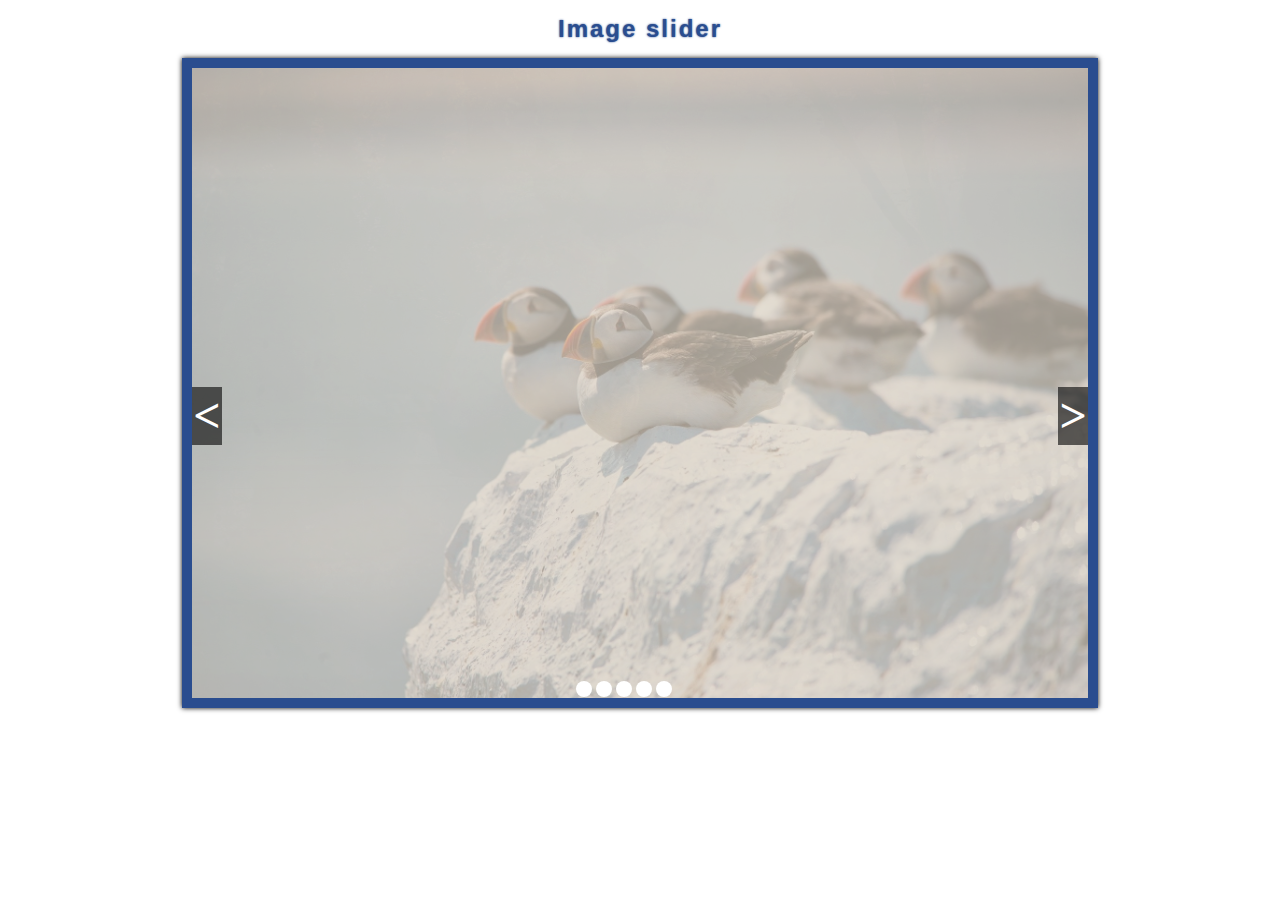
<file: index.html>
<!DOCTYPE html>
<html lang="en">
  <head>
    <meta charset="UTF-8" />
    <meta http-equiv="X-UA-Compatible" content="IE=edge" />
    <meta name="viewport" content="width=device-width, initial-scale=1.0" />
    <title>image slider</title>
    <style>
      * {
        margin: 0;
        padding: 0;
      }
      h2 {
        color: rgb(42, 77, 143);
        text-align: center;
        padding: 15px;
        font-family: sans-serif;
        letter-spacing: 2px;
        font-weight: 900;
        text-shadow: 0 0 2px;
      }
      .slider {
        border: 10px solid rgb(42, 77, 143);
        height: 70vh;
        background-color: rgb(219, 210, 196);
        width: 70%;
        margin: auto;
        box-shadow: 0 0 5px;
      }
      .slider img {
        width: 70%;
        height: 70vh;
        position: absolute;
        display: none;
      }
      .circle {
        width: 20%;
        position: absolute;
        top: 75%;
        left: 45%;
      }
      button {
        width: 5px;
        height: 5px;
        background-color: rgb(255, 255, 255);
        border: none;
        border-radius: 50%;
        padding: 8px;
        cursor: pointer;
      }
      .next {
        font-size: 3rem;
        font-weight: 900;
        position: absolute;
        top: 43%;
        right: 15%;
        color: white;
        background-color: rgba(0, 0, 0, 0.6);
        padding: 0.1%;
      }
      .prev {
        font-size: 3rem;
        font-weight: 900;
        position: absolute;
        top: 43%;
        color: white;
        background-color: rgba(0, 0, 0, 0.6);
        padding: 0.1%;
      }
    </style>
  </head>
  <body>
    <h2>Image slider</h2>

    <div class="slider">
      <img src="src/animal-800760_1920.jpg" alt="img1" class="slide1" />
      <img src="src/baby-623417_1920.jpg" alt="imag2" class="slide2" />
      <img src="src/father-22194_1920.jpg" alt="img3" class="slide3" />
      <img src="src/elephant-1822636_1920.jpg" alt="img4" class="slide4" />
      <img src="src/puffins-3567175_1920.jpg" alt="img5" class="slide5" />

      <div class="next">></div>
      <div class="prev"><</div>
    </div>
    <div class="circle">
      <button id="btn1"></button>
      <button id="btn2"></button>
      <button id="btn3"></button>
      <button id="btn4"></button>
      <button id="btn5"></button>
    </div>

    <script src="https://code.jquery.com/jquery-3.6.0.js"></script>
    <script>
      $(document).ready(function () {
        $(".slide5").fadeIn(2000);
        $(".slide5").fadeOut(5000);
        $(".slide4").fadeIn(8000);
        $(".slide4").fadeOut(11000);
        $(".slide3").fadeIn(14000);
        $(".slide3").fadeOut(17000);
        $(".slide2").fadeIn(20000);
        $(".slide2").fadeOut(23000);
        $(".slide1").fadeIn(26000);

        // --------------//

        $("#btn1").click(function () {
          $(".slide1").hide();
          $(".slide2").hide();
          $(".slide3").hide();
          $(".slide4").hide();
          $(".slide5").show();
        });

        $("#btn2").click(function () {
          $(".slide1").hide();
          $(".slide2").hide();
          $(".slide3").hide();
          $(".slide5").hide();
          $(".slide4").show();
        });
        $("#btn3").click(function () {
          $(".slide1").hide();
          $(".slide2").hide();
          $(".slide4").hide();
          $(".slide5").hide();
          $(".slide3").show();
        });
        $("#btn4").click(function () {
          $(".slide1").hide();
          $(".slide3").hide();
          $(".slide4").hide();
          $(".slide5").hide();
          $(".slide2").show();
        });
        $("#btn5").click(function () {
          $(".slide2").hide();
          $(".slide3").hide();
          $(".slide4").hide();
          $(".slide5").hide();
          $(".slide1").show();
        });
      });
    </script>
  </body>
</html>
</file>
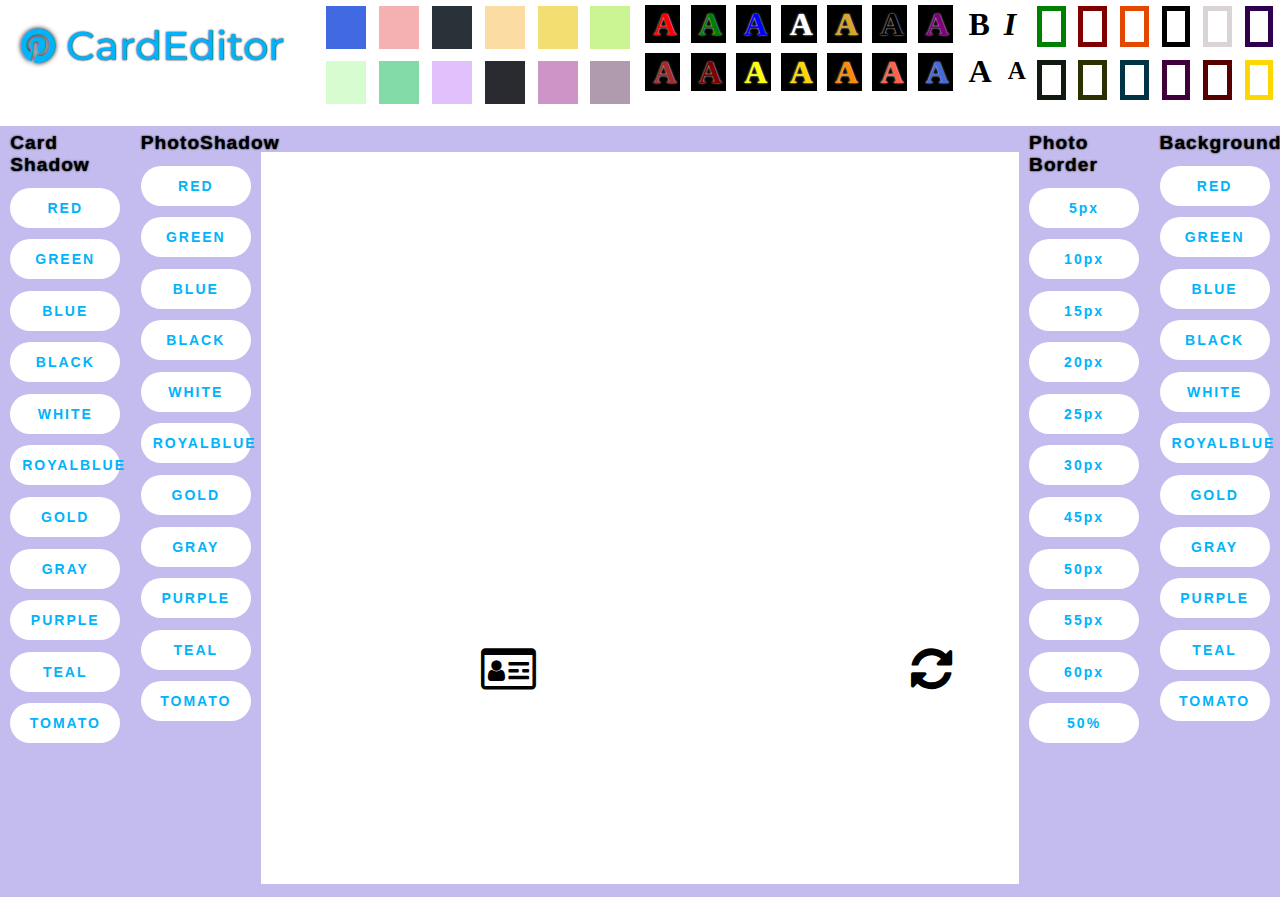
<file: 02-Project.html>
<!DOCTYPE html>
<html lang="en">
  <head>
    <meta charset="UTF-8" />
    <meta http-equiv="X-UA-Compatible" content="IE=edge" />
    <meta name="viewport" content="width=device-width, initial-scale=1.0" />
    <title>Card editor</title>
    <link rel="preconnect" href="https://fonts.googleapis.com" />
    <link rel="preconnect" href="https://fonts.gstatic.com" crossorigin />
    <link
      href="https://fonts.googleapis.com/css2?family=Montserrat:wght@100;300;400&family=Mukta:wght@500&family=Open+Sans:ital,wght@0,300;0,400;1,300&family=Outfit:wght@300&family=Raleway:ital,wght@1,200&family=Roboto:wght@300&family=Source+Code+Pro&family=Yuji+Boku&display=swap"
      rel="stylesheet"
    />
    <link rel="stylesheet" href="css/style.css" />
    <link
      rel="stylesheet"
      href="https://cdnjs.cloudflare.com/ajax/libs/font-awesome/4.7.0/css/font-awesome.min.css"
    />
  </head>
  <body>
    <div class="wrapper">
      <div class="head">
        <div class="col-4">
          <div class="logo"><i class="fa fa-pinterest"></i> CardEditor</div>
        </div>
        <div class="col-4">
          <div
            onclick="document.getElementById('bg').style.background='royalblue';"
            class="col-12 bg1"
          ></div>
          <div
            onclick="document.getElementById('bg').style.background='rgb(245, 177, 177)'"
            ;
            class="col-12 bg2"
          ></div>
          <div
            onclick="document.getElementById('bg').style.background='rgb(40, 50, 56)'"
            ;
            ;
            class="col-12 bg3"
          ></div>
          <div
            onclick="document.getElementById('bg').style.background='rgb(251, 221, 163)'"
            ;
            class="col-12 bg4"
          ></div>
          <div
            onclick="document.getElementById('bg').style.background='rgb(243, 223, 113)'"
            ;
            class="col-12 bg5"
          ></div>
          <div
            onclick="document.getElementById('bg').style.background='rgb(202, 245, 146)'"
            ;
            class="col-12 bg6"
          ></div>
          <div
            onclick="document.getElementById('bg').style.background='rgb(214, 252, 207)'"
            ;
            class="col-12 bg7"
          ></div>
          <div
            onclick="document.getElementById('bg').style.background='rgb(130, 219, 167)'"
            ;
            class="col-12 bg8"
          ></div>
          <div
            onclick="document.getElementById('bg').style.background='rgb(225, 192, 252)'"
            ;
            class="col-12 bg9"
          ></div>
          <div
            onclick="document.getElementById('bg').style.background='rgb(41, 43, 49)'"
            ;
            class="col-12 bg10"
          ></div>
          <div
            onclick="document.getElementById('bg').style.background='rgb(207, 148, 199)'"
            ;
            class="col-12 bg11"
          ></div>
          <div
            onclick="document.getElementById('bg').style.background='rgb(175, 155, 173)'"
            ;
            class="col-12 bg12"
          ></div>
        </div>
        <div class="col-4">
          <div
            onclick="document.getElementById('font_color').style.color='red'"
            class="col-14 color1"
          >
            A
          </div>
          <div
            onclick="document.getElementById('font_color').style.color='green'"
            class="col-14 color2"
          >
            A
          </div>
          <div
            onclick="document.getElementById('font_color').style.color='blue'"
            class="col-14 color3"
          >
            A
          </div>
          <div
            onclick="document.getElementById('font_color').style.color='white'"
            class="col-14 color4"
          >
            A
          </div>
          <div
            onclick="document.getElementById('font_color').style.color='goldenrod'"
            class="col-14 color5"
          >
            A
          </div>
          <div
            onclick="document.getElementById('font_color').style.color='black'"
            class="col-14 color6"
          >
            A
          </div>
          <div
            onclick="document.getElementById('font_color').style.color='purple'"
            class="col-14 color7"
          >
            A
          </div>
          <div
            onclick="document.getElementById('font_color').style.color='brown'"
            class="col-14 color8"
          >
            A
          </div>
          <div
            onclick="document.getElementById('font_color').style.color='maroon'"
            class="col-14 color9"
          >
            A
          </div>
          <div
            onclick="document.getElementById('font_color').style.color='yellow'"
            class="col-14 color10"
          >
            A
          </div>
          <div
            onclick="document.getElementById('font_color').style.color='gold'"
            class="col-14 color11"
          >
            A
          </div>
          <div
            onclick="document.getElementById('font_color').style.color='darkorange'"
            class="col-14 color12"
          >
            A
          </div>
          <div
            onclick="document.getElementById('font_color').style.color='tomato'"
            class="col-14 color13"
          >
            A
          </div>
          <div
            onclick="document.getElementById('font_color').style.color='royalblue'"
            class="col-14 color14"
          >
            A
          </div>
        </div>
        <div class="col-4">
          <div class="spl">
            <div
              onclick="document.getElementById('font_color').style.fontStyle='italic'"
              class="col4"
            >
              <i>I</i>
            </div>
            <div
              onclick="document.getElementById('p').style.fontWeight='bold'"
              class="col4"
            >
              B
            </div>
            <div
              onclick="document.getElementById('p').style.textTransform='lowercase'"
              class="col4"
            >
              <p>A</p>
            </div>
            <div
              onclick="document.getElementById('p').style.textTransform='uppercase'"
              class="col4"
            >
              A
            </div>
          </div>
          <div
            onclick="document.getElementById('bg').style.border='5px solid green'"
            class="col12 border1"
          ></div>
          <div
            onclick="document.getElementById('bg').style.border='5px solid rgb(128, 0, 0)'"
            class="col12 border2"
          ></div>
          <div
            onclick="document.getElementById('bg').style.border='5px solid rgb(226, 72, 0)'"
            class="col12 border3"
          ></div>
          <div
            onclick="document.getElementById('bg').style.border='5px solid rgb(0, 0, 0)'"
            class="col12 border4"
          ></div>
          <div
            onclick="document.getElementById('bg').style.border='5px solid rgb(218, 212, 212)'"
            class="col12 border5"
          ></div>
          <div
            onclick="document.getElementById('bg').style.border='5px solid rgb(46, 0, 77)'"
            class="col12 border6"
          ></div>
          <div
            onclick="document.getElementById('bg').style.border='5px solid rgb(17, 26, 17)'"
            class="col12 border7"
          ></div>
          <div
            onclick="document.getElementById('bg').style.border='5px solid rgb(45, 48, 0)'"
            class="col12 border8"
          ></div>
          <div
            onclick="document.getElementById('bg').style.border='5px solid rgb(0, 52, 68)'"
            class="col12 border9"
          ></div>
          <div
            onclick="document.getElementById('bg').style.border='5px solid rgb(61, 0, 56)'"
            class="col12 border10"
          ></div>
          <div
            onclick="document.getElementById('bg').style.border='5px solid rgb(88, 0, 0)'"
            class="col12 border11"
          ></div>
          <div
            onclick="document.getElementById('bg').style.border='5px solid gold'"
            class="col12 border12"
          ></div>
        </div>
      </div>
      <div class="head_down">
        <div class="col-5">
          <h2>Card Shadow</h2>
          <div
            onclick="document.getElementById('bg').style.boxShadow='0 0 30px red'"
            class="row-11"
          >
            RED
          </div>
          <div
            onclick="document.getElementById('bg').style.boxShadow='0 0 30px green'"
            class="row-11"
          >
            GREEN
          </div>
          <div
            onclick="document.getElementById('bg').style.boxShadow='0 0 30px blue'"
            class="row-11"
          >
            BLUE
          </div>
          <div
            onclick="document.getElementById('bg').style.boxShadow='0 0 30px black'"
            class="row-11"
          >
            BLACK
          </div>
          <div
            onclick="document.getElementById('bg').style.boxShadow='0 0 30px white'"
            class="row-11"
          >
            WHITE
          </div>
          <div
            onclick="document.getElementById('bg').style.boxShadow='0 0 30px royalblue'"
            class="row-11"
          >
            ROYALBLUE
          </div>
          <div
            onclick="document.getElementById('bg').style.boxShadow='0 0 30px gold'"
            class="row-11"
          >
            GOLD
          </div>
          <div
            onclick="document.getElementById('bg').style.boxShadow='0 0 30px gray'"
            class="row-11"
          >
            GRAY
          </div>
          <div
            onclick="document.getElementById('bg').style.boxShadow='0 0 30px purple'"
            class="row-11"
          >
            PURPLE
          </div>
          <div
            onclick="document.getElementById('bg').style.boxShadow='0 0 30px teal'"
            class="row-11"
          >
            TEAL
          </div>
          <div
            onclick="document.getElementById('bg').style.boxShadow='0 0 30px tomato'"
            class="row-11"
          >
            TOMATO
          </div>
        </div>
        <div class="col-5">
          <h2>PhotoShadow</h2>
          <div
            onclick="document.getElementById('img-shadow').style.boxShadow='0 0 20px red'"
            class="row-11"
          >
            RED
          </div>
          <div
            onclick="document.getElementById('img-shadow').style.boxShadow='0 0 20px green'"
            class="row-11"
          >
            GREEN
          </div>
          <div
            onclick="document.getElementById('img-shadow').style.boxShadow='0 0 20px blue'"
            class="row-11"
          >
            BLUE
          </div>
          <div
            onclick="document.getElementById('img-shadow').style.boxShadow='0 0 20px black'"
            class="row-11"
          >
            BLACK
          </div>
          <div
            onclick="document.getElementById('img-shadow').style.boxShadow='0 0 20px white'"
            class="row-11"
          >
            WHITE
          </div>
          <div
            onclick="document.getElementById('img-shadow').style.boxShadow='0 0 20px royalblue'"
            class="row-11"
          >
            ROYALBLUE
          </div>
          <div
            onclick="document.getElementById('img-shadow').style.boxShadow='0 0 20px gold'"
            class="row-11"
          >
            GOLD
          </div>
          <div
            onclick="document.getElementById('img-shadow').style.boxShadow='0 0 20px gray'"
            class="row-11"
          >
            GRAY
          </div>
          <div
            onclick="document.getElementById('img-shadow').style.boxShadow='0 0 20px purple'"
            class="row-11"
          >
            PURPLE
          </div>
          <div
            onclick="document.getElementById('img-shadow').style.boxShadow='0 0 20px teal'"
            class="row-11"
          >
            TEAL
          </div>
          <div
            onclick="document.getElementById('img-shadow').style.boxShadow='0 0 20px tomato'"
            class="row-11"
          >
            TOMATO
          </div>
        </div>
        <div id="mid_bg" class="col-5-mid">
          <div class="facard">
            <i
              onclick="document.getElementById('bg').style.display='block'"
              class="fa fa-id-card-o"
            ></i>
          </div>
          <div onclick="refresh()" class="faref">
            <i class="fa fa-refresh"> </i>
          </div>
          <!-- card -->
          <div id="bg" class="card">
            <div class="column3">
              <div class="user-img">
                <img
                  id="img-shadow"
                  src="src/premimg.png"
                  alt="image"
                />
              </div>
            </div>
            <div class="column3">
              <div id="font_color" class="name">Prem kumar</div>
              <div class="work">Web Designer</div>
            </div>
            <div class="column3">
              <h1>Creative</h1>
              <p>MARKET</p>
            </div>
            <div class="line1"></div>
            <div class="com-name">Your Company Name</div>
            <div class="line2"></div>
            <div class="column-1"></div>
            <div id="p" class="address">
              <p><i class="fa fa-phone"></i> 85-80-788-727</p>
              <p><i class="fa fa-envelope"></i> prem342@gmail.com</p>
              <p><i class="fa fa-globe"></i> www.yourwebsite.com</p>
              <p>
                <i class="fa fa-map-marker"></i> Nyay Khand-III , Indirapuram
              </p>
              ,
            </div>
          </div>

          <!-- card end -->
        </div>
        <div class="col-5">
          <h2>Photo Border</h2>
          <div
            onclick="document.getElementById('img-shadow').style.borderRadius='5px'"
            class="row-11"
          >
            5px
          </div>
          <div
            onclick="document.getElementById('img-shadow').style.borderRadius='10px'"
            class="row-11"
          >
            10px
          </div>
          <div
            onclick="document.getElementById('img-shadow').style.borderRadius='15px'"
            class="row-11"
          >
            15px
          </div>
          <div
            onclick="document.getElementById('img-shadow').style.borderRadius='20px'"
            class="row-11"
          >
            20px
          </div>
          <div
            onclick="document.getElementById('img-shadow').style.borderRadius='25px'"
            class="row-11"
          >
            25px
          </div>
          <div
            onclick="document.getElementById('img-shadow').style.borderRadius='30px'"
            class="row-11"
          >
            30px
          </div>
          <div
            onclick="document.getElementById('img-shadow').style.borderRadius='45px'"
            class="row-11"
          >
            45px
          </div>
          <div
            onclick="document.getElementById('img-shadow').style.borderRadius='50px'"
            class="row-11"
          >
            50px
          </div>
          <div
            onclick="document.getElementById('img-shadow').style.borderRadius='55px'"
            class="row-11"
          >
            55px
          </div>
          <div
            onclick="document.getElementById('img-shadow').style.borderRadius='60px'"
            class="row-11"
          >
            60px
          </div>
          <div
            onclick="document.getElementById('img-shadow').style.borderRadius='50%'"
            class="row-11"
          >
            50%
          </div>
        </div>
        <div class="col-5">
          <h2>Background</h2>
          <div
            onclick="document.getElementById('mid_bg').style.background='red'"
            class="row-11"
          >
            RED
          </div>
          <div
            onclick="document.getElementById('mid_bg').style.background='green'"
            class="row-11"
          >
            GREEN
          </div>
          <div
            onclick="document.getElementById('mid_bg').style.background='blue'"
            class="row-11"
          >
            BLUE
          </div>
          <div
            onclick="document.getElementById('mid_bg').style.background='black'"
            class="row-11"
          >
            BLACK
          </div>
          <div
            onclick="document.getElementById('mid_bg').style.background='white'"
            class="row-11"
          >
            WHITE
          </div>
          <div
            onclick="document.getElementById('mid_bg').style.background='royalblue'"
            class="row-11"
          >
            ROYALBLUE
          </div>
          <div
            onclick="document.getElementById('mid_bg').style.background='gold'"
            class="row-11"
          >
            GOLD
          </div>
          <div
            onclick="document.getElementById('mid_bg').style.background='gray'"
            class="row-11"
          >
            GRAY
          </div>
          <div
            onclick="document.getElementById('mid_bg').style.background='purple'"
            class="row-11"
          >
            PURPLE
          </div>
          <div
            onclick="document.getElementById('mid_bg').style.background='teal'"
            class="row-11"
          >
            TEAL
          </div>
          <div
            onclick="document.getElementById('mid_bg').style.background='tomato'"
            class="row-11"
          >
            TOMATO
          </div>
        </div>
      </div>
    </div>
    <script>
      function refresh() {
        window.location.reload(refresh);
      }
    </script>
  </body>
</html>
</file>
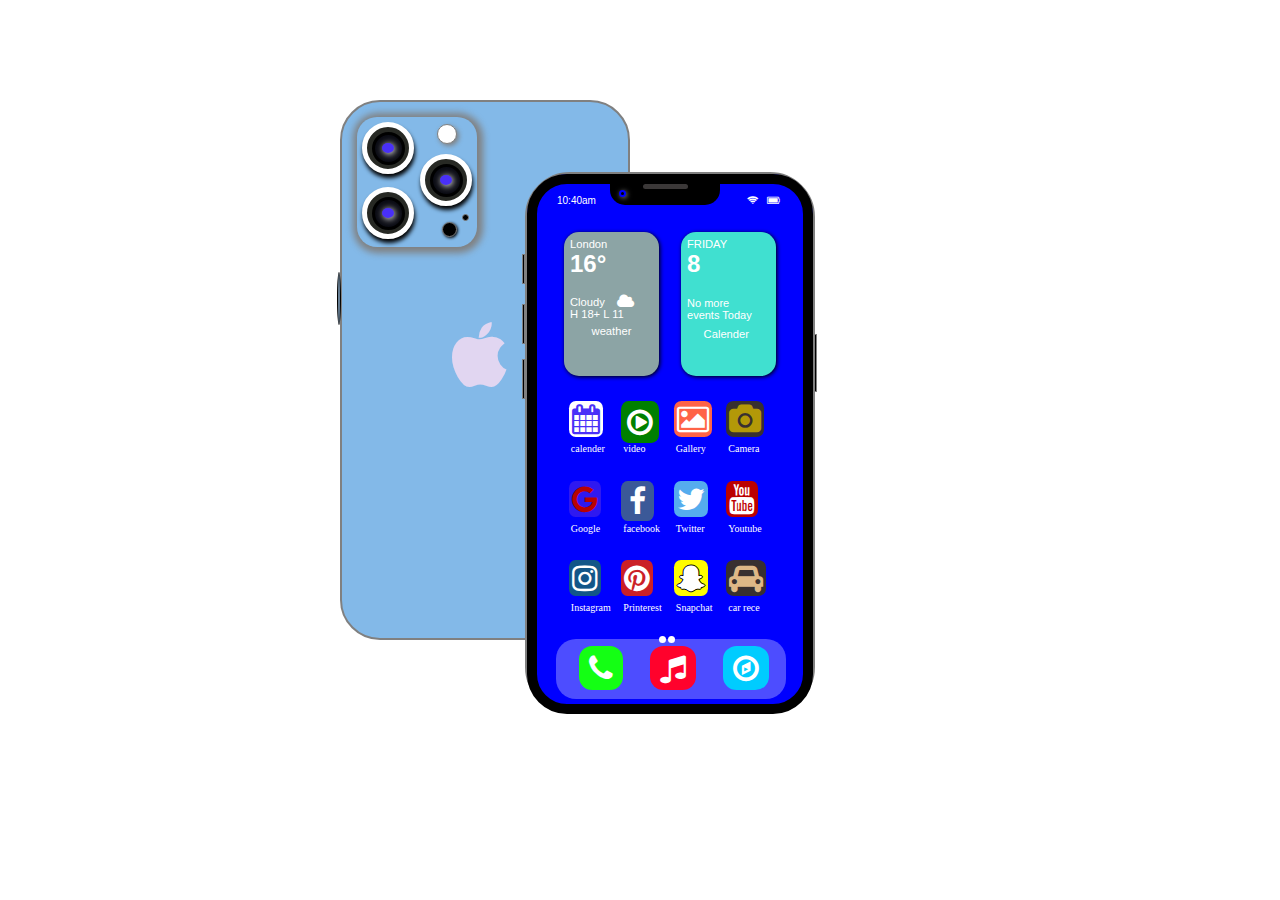
<file: 04-project.html>
<!DOCTYPE html>
<html lang="en">
  <head>
    <meta charset="UTF-8" />
    <meta http-equiv="X-UA-Compatible" content="IE=edge" />
    <meta name="viewport" content="width=device-width, initial-scale=1.0" />
    <title>I phone 13</title>
    <link
      rel="stylesheet"
      href="https://cdnjs.cloudflare.com/ajax/libs/font-awesome/4.7.0/css/font-awesome.min.css"
    />
    <link
      rel="stylesheet"
      href="https://cdnjs.cloudflare.com/ajax/libs/font-awesome/4.7.0/css/font-awesome.min.css"
    />
    <link rel="stylesheet" href="css/04-project.css" />
  </head>
  <body>
    <div class="warapper">
      <div class="main-back">
        <!-- front start -->
        <div class="main-front">
          <div class="main-border">
            <div class="wifi">
              <i class="fa fa-wifi"></i>
            </div>
            <i class="fa fa-battery-full"></i>
            <div class="time">10:40am</div>
            <div class="speaker">
              <div class="cam-front"></div>
              <div class="sub-speaker"></div>
            </div>
            <!-- home scrin -->
            <div class="home-main">
              <div class="home-col2 bg1 fl">
                <p>London</p>
                <h2>16°</h2>
                <a class="fa fa-cloud"></a>
                <br />
                <p>Cloudy</p>
                <p>H 18+ L 11</p>
                <div class="wether">weather</div>
              </div>

              <div class="home-col2 bg2 fr">
                <p>FRIDAY</p>
                <h2>8</h2>
                <h5>
                  No more <br />
                  events Today
                </h5>
                <div class="wether ps-clock">Calender</div>
              </div>
              <div class="col4">
                <i class="fa fa-calendar"></i>
                <div class="app-contant">calender</div>
              </div>
              <div class="col4">
                <i class="fa fa-play-circle-o"></i>
                <div class="app-contant">video</div>
              </div>
              <div class="col4">
                <i class="fa fa-image"></i>
                <div class="app-contant">Gallery</div>
              </div>
              <div class="col4">
                <i class="fa fa-camera"></i>
                <div class="app-contant">Camera</div>
              </div>

              <div class="col4">
                <a href="#" class="fa fa-google"></a>
                <div class="app-contant">Google</div>
              </div>
              <div class="col4">
                <a href="#" class="fa fa-facebook"></a>
                <div class="app-contant">facebook</div>
              </div>
              <div class="col4">
                <a href="#" class="fa fa-twitter"></a>
                <div class="app-contant">Twitter</div>
              </div>
              <div class="col4">
                <a href="#" class="fa fa-youtube"></a>
                <div class="app-contant">Youtube</div>
              </div>

              <div class="col4">
                <a href="#" class="fa fa-instagram"></a>
                <div class="app-contant">Instagram</div>
              </div>
              <div class="col4">
                <a href="#" class="fa fa-pinterest"></a>
                <div class="app-contant">Printerest</div>
              </div>
              <div class="col4">
                <a href="#" class="fa fa-snapchat-ghost"></a>
                <div class="app-contant">Snapchat</div>
              </div>
              <div class="col4">
                <i class="fa fa-automobile"></i>
                <div class="app-contant">car rece</div>
              </div>
              <div class="point ps-point"></div>
              <div class="point"></div>
            </div>
            <div class="button-app">
              <i class="fa bottom fa-phone"></i>
              <i class="fa bottom fa-music"></i>
              <i class="fa bottom fa-compass"></i>
            </div>
            <!-- home scrin end -->
          </div>
          <div class="power"></div>
          <div class="up-button"></div>
          <div class="dn-button"></div>
          <div class="button-right"></div>
        </div>
        <!-- front end -->
        <i class="logo fa fa-apple"></i>
        <div class="camera-main">
          <div class="flash"></div>
          <div class="flash1"></div>
          <div class="sensor"></div>
          <div class="col-3 p1">
            <div class="sub-camera">
              <div class="cam-small"></div>
            </div>
          </div>
          <div class="col-3 p2">
            <div class="sub-camera">
              <div class="cam-small"></div>
            </div>
          </div>
          <div class="col-3 p3">
            <div class="sub-camera">
              <div class="cam-small"></div>
            </div>
          </div>
        </div>
        <div class="main-back-button"></div>
      </div>
    </div>
  </body>
</html>
</file>
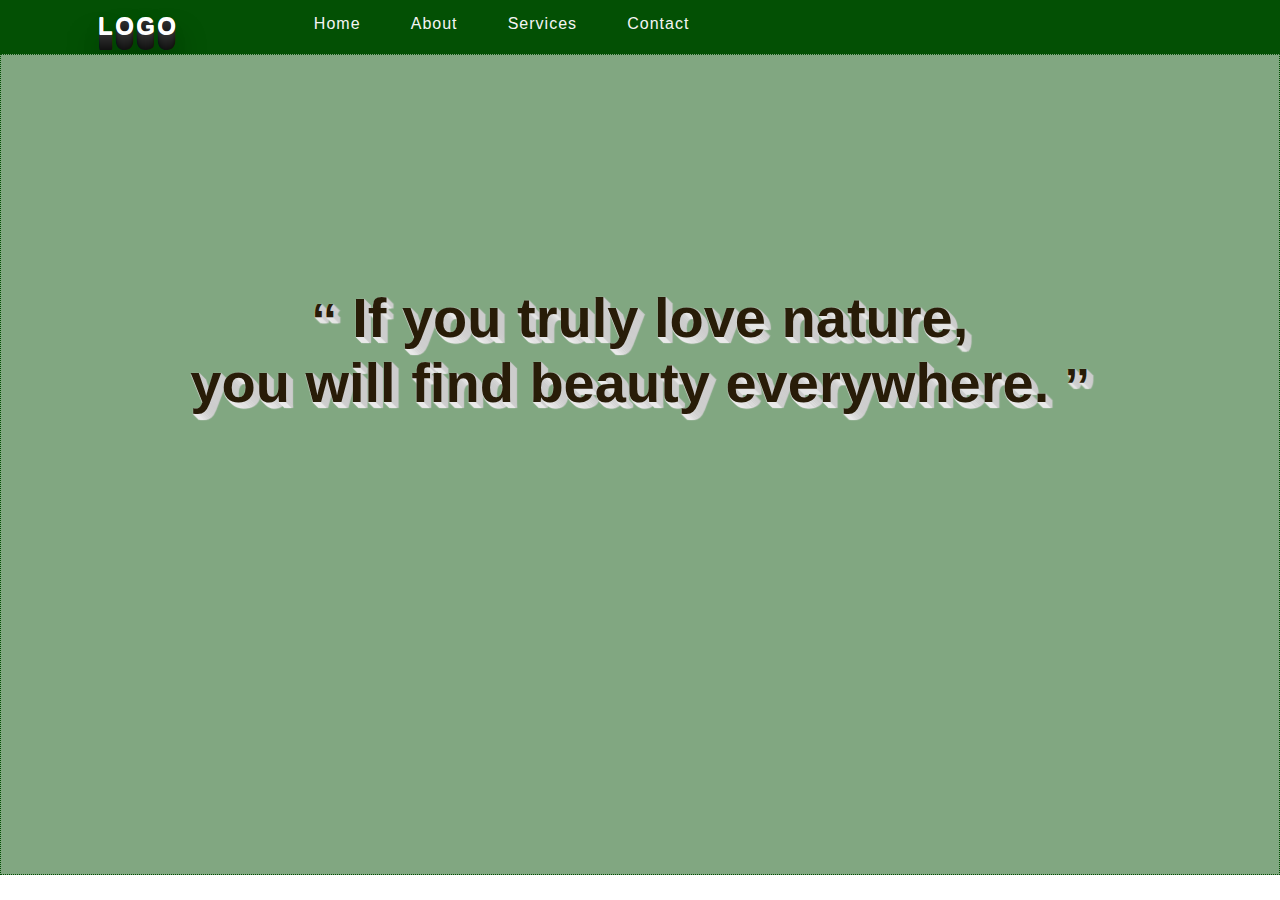
<file: 05-project.html>
<!DOCTYPE html>
<html lang="en">
  <head>
    <meta charset="UTF-8" />
    <meta http-equiv="X-UA-Compatible" content="IE=edge" />
    <meta name="viewport" content="width=device-width, initial-scale=1.0" />
    <title>Media query bassic project</title>
    <!--font cdn  -->
    <link
      rel="stylesheet"
      href="https://use.fontawesome.com/releases/v5.15.4/css/all.css"
      integrity="sha384-DyZ88mC6Up2uqS4h/KRgHuoeGwBcD4Ng9SiP4dIRy0EXTlnuz47vAwmeGwVChigm"
      crossorigin="anonymous"
    />
    <!-- font cdn end  -->

    <link rel="stylesheet" href="css/05-project.css" />
  </head>
  <body>
    <nav>
      <div class="logo">LOGO</div>
      <div class="sidebar">
        <i class="fas fa-bars"></i>
      </div>

      <div class="home">
        <ul id="sideBar">
          <li>
            <a href="#"><i class="fas fa-home"></i> Home</a>
          </li>
          <li>
            <a href="#"><i class="fas fa-eject"></i> About</a>
          </li>
          <li>
            <a href="#"><i class="fab fa-servicestack"></i> Services</a>
          </li>
          <li>
            <a href="#"><i class="fas fa-address-book"></i> Contact</a>
          </li>

          <li id="register">
            <i class="far fa-user-circle"></i>
            &nbsp;&nbsp;&nbsp;&nbsp;
            <i class="far fa-registered"></i>
          </li>
        </ul>
      </div>
    </nav>
    <section class="container">
      <section class="bgImag">
        <div class="subSection">
          <h1>
            <span>‘‘</span> If you truly love nature, <br />
            you will find beauty everywhere. <span>’’</span>
          </h1>
        </div>
      </section>
      <section class="formm">
        <h2>Login</h2>
        <p>Dont't havean account yet? <a href="#">Sign Up</a></p>
        <form action="#" id="login_form" onsubmit="return  form1()">
          <div class="entry">
            <label for="id">Enter your gmail:</label>
            <input
              class="inpt"
              type="email"
              name="id"
              id="user"
              placeholder="you12@example.com"
            />
            <p id="UserEror"></p>
          </div>
          <div class="entry">
            <label for="pass">Password:</label>
            <input
              class="inpt"
              type="password"
              id="pass"
              placeholder="Enter 6 character or more.."
            />
            <p id="passEror"></p>
          </div>
          <div class="entry">
            <label for="remander">
              <input type="checkbox" name="pass" /> Remember me
            </label>
            <a id="forgot" href="#">Forgot password?</a>
          </div>
          <input class="login" type="submit" name="submit" value="LOGIN" />
          <div class="styl">
            <div class="fl"></div>
            Login with
            <div class="fr"></div>
          </div>
          <button><i class="fab fa-google"></i> Google</button>
          <button><i class="fab fa-facebook"></i> Facebook</button>
        </form>
      </section>
      <section class="formm1">
        <h2>Register</h2>
        <p id="havea">Havean account yet? <a href="#">Login</a></p>
        <form autocomplete="off" onsubmit=" return regis()">
          <div class="registerInput">
            <label for="fname">Frist name :</label>
            <input
              class="reginput"
              id="fname"
              type="text"
              name="fname"
              placeholder="Enter your frist name"
            />
            <p id="fnameError"></p>
          </div>

          <div class="registerInput">
            <label for="lname">Last name :</label>
            <input
              class="reginput"
              id="lname"
              type="text"
              name="lname"
              placeholder="Enter your last name"
            />
            <p id="lnameError"></p>
          </div>

          <div class="registerInput">
            <label for="father">Father's name :</label>
            <input
              class="reginput"
              id="father"
              type="text"
              name="father"
              placeholder="Enter your father's name"
            />
            <p id="fatherError"></p>
          </div>

          <div class="registerInput">
            <label for="mobile">Mobile :</label>
            <input
              class="reginput"
              id="mobile"
              type="text"
              name="mobile"
              placeholder="Mobile"
            />
            <p id="mobileError"></p>
          </div>

          <div class="registerInput">
            <label for="email">Email :</label>
            <input
              class="reginput"
              id="email"
              type="text"
              name="email"
              placeholder="Email"
            />
            <p id="emailError"></p>
          </div>

          <div class="registerInput">
            <label for="ocupation">Ocupation :</label>
            <input
              class="reginput"
              id="ocupation"
              type="text"
              name="ocupation"
              placeholder="ocupation"
            />
            <p id="ocupationError"></p>
          </div>

          <div class="registerInput">
            <label for="newpass">Create password:</label>
            <input
              class="reginput"
              id="createpass"
              type="text"
              name="password"
              placeholder="Create password"
            />
            <p id="createError"></p>
          </div>

          <div class="registerInput">
            <label for="confpass">Conform password :</label>
            <input
              class="reginput"
              id="confpass"
              type="text"
              name="conformpass"
              placeholder="Conform password"
            />
            <p id="confpassError"></p>
          </div>
          <div class="registerInput">
            <input type="submit" value="Register" name="submit" id="resister" />
          </div>
        </form>
      </section>
    </section>
    <script src="https://code.jquery.com/jquery-3.6.0.js"></script>
     <script src="javascript/05-project.js"></script>
  </body>
</html>
</file>
<file: css/style.css>
* {
  margin: 0;
  padding: 0;
  box-sizing: border-box;
}
.wrapper {
  width: 100%;
  height: 100vh;
}
.head {
  width: 100%;
  height: 14vh;
}
.head_down {
  width: 100%;
  height: 85.7vh;
  background-color: rgb(196, 188, 238);
}
.col-4 {
  width: 25%;
  height: 14vh;
  float: left;
}
.logo {
  font-size: 2.5rem;
  padding: 6.5%;
  font-family: "Montserrat", sans-serif;
  text-shadow: 0 0 2px black;
  color: rgb(0, 179, 250);
  font-weight: 500;
}
.fa-pinterest {
  text-shadow: 0 0 5px black;
}
.col-12 {
  width: 12.5%;
  float: left;
  height: 4.7vh;
  margin: 2%;
}
.col-12:hover {
  box-shadow: 0 0 20px;
  cursor: pointer;
  transition: 0.9s;
}
.bg1 {
  background-color: royalblue;
}
.bg2 {
  background-color: rgb(245, 177, 177);
}
.bg3 {
  background-color: rgb(40, 50, 56);
}
.bg4 {
  background-color: rgb(251, 221, 163);
}
.bg5 {
  background-color: rgb(243, 223, 113);
}
.bg6 {
  background-color: rgb(202, 245, 146);
}
.bg7 {
  background-color: rgb(214, 252, 207);
}
.bg8 {
  background-color: rgb(130, 219, 167);
}
.bg9 {
  background-color: rgb(225, 192, 252);
}
.bg10 {
  background-color: rgb(41, 43, 49);
}
.bg11 {
  background-color: rgb(207, 148, 199);
}
.bg12 {
  background-color: rgb(175, 155, 173);
}
.col-14 {
  width: 11%;
  margin: 1.6%;
  background-color: rgb(0, 0, 0);
  float: left;
  font-size: 2rem;
  padding: 0.3% 0 0 2.6%;
  text-shadow: 0 0 2px white;
  font-weight: 700;
}
.col-14:hover {
  box-shadow: 0 0 20px;
  cursor: pointer;
  transition: 0.7s;
}
.color1 {
  color: red;
}
.color2 {
  color: green;
}
.color3 {
  color: blue;
}
.color4 {
  color: white;
}
.color5 {
  color: goldenrod;
}
.color6 {
  color: black;
}
.color7 {
  color: purple;
}
.color8 {
  color: brown;
}
.color9 {
  color: maroon;
}
.color10 {
  color: yellow;
}
.color11 {
  color: gold;
}
.color12 {
  color: darkorange;
}
.color13 {
  color: tomato;
}
.color14 {
  color: royalblue;
}
.spl {
  width: 22%;
  height: 13.7vh;
  float: left;
}

.col4 {
  width: 40%;
  float: right;
  margin: 5%;
  font-size: 2rem;
  font-weight: 900;
  padding: 4% 0 0 7%;
}
.col4:hover {
  box-shadow: 0 0 15px;
  cursor: pointer;
  transition: 0.9s;
}
.col4 p {
  font-size: 25px;
  padding: 4px;
}
.col12 {
  width: 9%;
  height: 4.5vh;
  float: left;
  margin: 2%;
}
.col12:hover {
  box-shadow: 0 0 15px;
  cursor: pointer;
  transition: 0.8s;
}
.border1 {
  border: 5px solid green;
}
.border2 {
  border: 5px solid rgb(128, 0, 0);
}
.border3 {
  border: 5px solid rgb(226, 72, 0);
}
.border4 {
  border: 5px solid rgb(0, 0, 0);
}
.border5 {
  border: 5px solid rgb(218, 212, 212);
}
.border6 {
  border: 5px solid rgb(46, 0, 77);
}
.border7 {
  border: 5px solid rgb(17, 26, 17);
}
.border8 {
  border: 5px solid rgb(45, 48, 0);
}
.border9 {
  border: 5px solid rgb(0, 52, 68);
}
.border10 {
  border: 5px solid rgb(61, 0, 56);
}
.border11 {
  border: 5px solid rgb(88, 0, 0);
}

.border12 {
  border: 5px solid gold;
}

/* 
 */
.col-5 {
  width: 10%;
  height: 85.4vh;
  float: left;
  margin: 0.1%;
}
.col-5 h2 {
  font-family: sans-serif;
  font-size: 1.2rem;
  padding: 4% 0 0 7%;
  text-shadow: 0 0 2px;
  letter-spacing: 1px;
}
.col-5-mid {
  width: 59.2%;
  height: 81.4vh;
  float: left;
  margin: 2% 0 0 0;
  background-color: white;
  position: relative;
}
.row-11 {
  background-color: white;
  margin: 9% 7%;
  padding: 12px;
  text-align: center;
  border-radius: 20px;
  font-size: 14px;
  font-family: sans-serif;
  font-weight: 600;
  color: rgb(0, 179, 250);
  letter-spacing: 2px;
}
.row-11:hover {
  cursor: pointer;
  box-shadow: 0 0 10px;
  transition: 1s;
}

/* card design */
.card {
  width: 59%;
  height: 325px;
  position: absolute;
  top: 85px;
  left: 180px;
  box-shadow: 0 0 2px;
  display: none;
}
.column3 {
  width: 33.3%;
  height: 160px;
  float: left;
}
.user-img {
  width: 130px;
  height: 130px;
  margin: 12% 0 0 17%;
}
.user-img img {
  width: 100%;
  height: 130px;
  border-radius: 50%;
}
.name {
  font-size: 30px;
  font-weight: 600;
  margin: 28% 0 0 0;
  font-family: sans-serif;
}
.work {
  font-style: oblique;
  font-size: 23px;
  font-weight: 600;
  margin: 3%;
  color: rgb(255, 208, 0);
  letter-spacing: 2px;
}
.column3 h1 {
  margin-top: 15%;
  text-align: center;
  font-family: cursive;
  font-weight: 500;
  color: rgb(8, 156, 8);
}
.column3 p {
  text-align: center;
  letter-spacing: 4px;
  font-family: sans-serif;
  font-size: 13px;
  font-weight: 600;
}
.line1 {
  width: 70%;
  height: 3px;
  background-color: rgb(27, 27, 23);
  margin: 33% 0 0 0;
  clear: both;
  border-radius: 0 50% 50% 0;
}
.line2 {
  width: 70%;
  height: 4px;
  float: right;
  background-color: rgb(27, 27, 23);
  margin: 1% 0 0 0;
  clear: both;
  border-radius: 50% 0 0 50%;
}
.com-name {
  text-align: center;
  font-family: sans-serif;
  font-size: 25px;
  font-weight: 700;
  letter-spacing: 3px;
}
.column-1 {
  background-color: rgb(194, 168, 21);
  width: 100%;
  height: 10px;
  clear: both;
}
.address {
  background-color: black;
  height: 95px;
  border-radius: 0 0 70% 0;
  padding: 10px;
}
.address p {
  color: white;
  margin: 0.7% 0 0 5%;
  font-family: sans-serif;
  letter-spacing: 2px;
  font-size: 13px;
}
/* card design */
.facard {
  position: absolute;
  top: 490px;
  left: 220px;
  font-size: 3rem;
  cursor: pointer;
}
.faref {
  position: absolute;
  top: 490px;
  left: 650px;
  font-size: 3rem;
  cursor: pointer;
}
</file>
<file: css/04-project.css>
* {
  margin: 0;
  padding: 0;
  box-sizing: border-box;
}

.warapper {
  width: 900px;
  height: 740px;
  background-color: #ffffff;
  margin: auto;
  position: relative;
}
.main-back {
  width: 290px;
  height: 540px;
  background-color: #83b9e8;
  position: absolute;
  top: 100px;
  left: 150px;
  border-radius: 40px;
  border: 2px solid gray;
}
.main-back-button {
  width: 4px;
  height: 53px;
  border: 1px solid black;
  background-color: #688197;
  position: absolute;
  top: 170px;
  right: 287px;
  border-radius: 50%;
}
.camera-main {
  width: 120px;
  height: 130px;
  box-shadow: 1px 1px 7px 5px gray;
  position: absolute;
  top: 15px;
  left: 15px;
  border-radius: 20px;
}
.col-3 {
  width: 52px;
  height: 52px;
  position: absolute;
  border-radius: 50%;
  border: 5px solid white;
  background-color: #272924;
  box-shadow: 1px 4px 4px;
}
.p1 {
  top: 5px;
  left: 5px;
}
.p2 {
  top: 70px;
  left: 5px;
}
.p3 {
  top: 37px;
  left: 63px;
}
.sub-camera {
  width: 33px;
  height: 33px;
  border: 3px solid black;
  border-radius: 50%;
  background-color: #0b0c14;
  position: absolute;
  top: 5px;
  left: 5px;
}
.cam-small {
  width: 12px;
  height: 10px;
  background-color: #4930f8;
  box-shadow: 1px 1px 7px white;
  border-radius: 50%;
  position: absolute;
  top: 8px;
  left: 7px;
}
.logo {
  position: absolute;
  font-size: 70px;
  top: 220px;
  left: 110px;
  color: rgb(225, 214, 241);
}
.flash {
  width: 20px;
  height: 20px;
  background-color: white;
  border-radius: 50%;
  position: absolute;
  top: 7px;
  left: 80px;
  border: 0.7px solid gray;
  box-shadow: 2px 2px 5px gray;
}
.flash1 {
  width: 15px;
  height: 15px;
  background-color: black;
  border-radius: 50%;
  position: absolute;
  top: 105px;
  left: 85px;
  border: 0.7px solid gray;
  box-shadow: 1px 1px 3px;
}
.sensor {
  width: 7px;
  height: 7px;
  background-color: black;
  border-radius: 50%;
  position: absolute;
  top: 97px;
  left: 105px;
  border: 0.7px solid gray;
}

/* part of front start */

.main-front {
  width: 290px;
  height: 540px;
  background-color: blue;
  position: absolute;
  top: 70px;
  left: 183px;
  border-radius: 45px;
  border: 2px solid gray;
}
.power {
  width: 3px;
  height: 30px;
  border: 0.5px solid gray;
  position: absolute;
  background-color: black;
  top: 80px;
  right: 288px;
}
.up-button {
  width: 3px;
  height: 40px;
  border: 0.5px solid gray;
  position: absolute;
  background-color: black;
  top: 130px;
  right: 288px;
}
.dn-button {
  width: 3px;
  height: 40px;
  border: 0.5px solid gray;
  position: absolute;
  background-color: black;
  top: 185px;
  right: 288px;
}
.button-right {
  width: 3px;
  height: 58px;
  border: 0.5px solid gray;
  position: absolute;
  background-color: black;
  top: 160px;
  left: 287px;
}

.main-border {
  will-change: 100%;
  height: 540px;
  border: 10px solid black;
  border-radius: 40px;
  background-image: url(https://i.pinimg.com/originals/dd/b2/a8/ddb2a86c6b1fd08b3d5177af283d780b.jpg);
  background-size: 100% auto;
  background-repeat: no-repeat;
}
.speaker {
  width: 110px;
  height: 21px;
  background-color: black;
  position: absolute;
  left: 83px;
  border-radius: 0 0 15px 15px;
}
.sub-speaker {
  width: 45px;
  height: 5px;
  background-color: rgb(59, 56, 56);
  position: absolute;
  left: 33px;
  border-radius: 50px;
}
.cam-front {
  width: 7px;
  height: 7px;
  border-radius: 50%;
  background-color: black;
  border: 2px solid blue;
  position: absolute;
  box-shadow: 1px 1px 5px gray;
  left: 9px;
  top: 6px;
}
/* home scren */
.wifi {
  position: absolute;
  top: 21px;
  color: white;
  right: 55px;
  font-size: 10px;
}
.fa-battery-full {
  position: absolute;
  top: 21px;
  color: white;
  right: 33px;
  font-size: 10px;
}
.time {
  position: absolute;
  color: white;
  top: 21px;
  left: 30px;
  font-family: sans-serif;
  font-size: 10px;
}

.home-main {
  height: 440px;
  margin: 18% 10%;
  position: relative;
}
.fl {
  float: left;
}
.fr {
  float: right;
}
.bg1 {
  background-color: rgb(140, 164, 165);
}
.bg2 {
  background-color: turquoise;
}
.home-col2 {
  width: 45%;
  height: 16vh;
  padding: 3%;
  border-radius: 15px;
  box-shadow: 1px 1px 4px;
}
.home-col2 h2 {
  color: white;
  font-family: sans-serif;
}
.home-col2 p {
  font-size: 0.7rem;
  font-family: sans-serif;
  color: white;
}
.fa-cloud {
  color: white;
  position: absolute;
  left: 25%;
  top: 14%;
}
.home-col2 h5 {
  color: white;
  font-family: sans-serif;
  font-size: 11px;
  position: absolute;
  top: 65px;
  font-weight: 100;
}
.wether {
  text-align: center;
  color: white;
  margin-top: 6%;
  font-size: 0.7rem;
  font-family: sans-serif;
}
.ps-clock {
  position: absolute;
  top: 19%;
  left: 140px;
}
.col4 {
  width: 40px;
  height: 50px;
  margin: 12% 2% 0 2%;
  display: inline-flex;
  clear: both;
  position: relative;
  text-align: center;
}
.fa-play-circle-o {
  position: absolute;
  left: 1px;
  font-size: 30px;
  padding: 6px;
  border-radius: 20%;
  background-color: green;
  color: white;
}
.fa-calendar {
  position: absolute;
  left: 1px;
  font-size: 30px;
  padding: 3px;
  border-radius: 20%;
  color: #4930f8;
  background-color: white;
}
.fa-image {
  position: absolute;
  left: 1px;
  font-size: 30px;
  padding: 3px;
  border-radius: 20%;
  background-color: tomato;
  color: rgb(255, 255, 255);
}
.fa-camera {
  position: absolute;
  left: 1px;
  font-size: 30px;
  padding: 3px;
  border-radius: 20%;
  background-color: rgb(56, 48, 48);
  color: rgb(179, 153, 8);
}
.fa-google {
  position: absolute;
  left: 1px;
  font-size: 30px;
  padding: 3px;
  border-radius: 20%;
  background: #2f19f0;
  color: rgb(185, 2, 2);
  text-decoration: none;
}
.fa-facebook {
  position: absolute;
  left: 1px;
  font-size: 30px;
  padding: 5px 8px;
  border-radius: 20%;
  background: #3b5998;
  color: white;
  text-decoration: none;
}
.fa-twitter {
  position: absolute;
  text-decoration: none;
  left: 1px;
  font-size: 30px;
  padding: 3px;
  border-radius: 20%;
  background: #55acee;
  color: white;
}
.fa-youtube {
  position: absolute;
  text-decoration: none;
  left: 1px;
  font-size: 30px;
  padding: 3px;
  border-radius: 20%;
  background: #bb0000;
  color: white;
}

.fa-instagram {
  position: absolute;
  text-decoration: none;
  left: 1px;
  font-size: 30px;
  padding: 3px;
  border-radius: 20%;
  background: #125688;
  color: white;
}

.fa-pinterest {
  position: absolute;
  text-decoration: none;
  left: 1px;
  font-size: 30px;
  padding: 3px;
  border-radius: 20%;
  background: #cb2027;
  color: white;
}
.fa-snapchat-ghost {
  position: absolute;
  text-decoration: none;
  left: 1px;
  font-size: 30px;
  padding: 3px;
  border-radius: 20%;
  background: #fffc00;
  color: white;
  text-shadow: -1px 0 black, 0 1px black, 1px 0 black, 0 -1px black;
}

.fa-automobile {
  position: absolute;
  left: 1px;
  font-size: 30px;
  padding: 3px;
  border-radius: 20%;
  background-color: rgb(56, 48, 48);
  color: burlywood;
}
.fa-dashboard {
  position: absolute;
  left: 1px;
  font-size: 30px;
  padding: 3px;
  border-radius: 20%;
  background-color: rgb(139, 2, 2);
  color: rgb(148, 84, 0);
}

.app-contant {
  font-size: 10px;
  position: absolute;
  top: 42px;
  left: 3px;
  color: white;
}
.button-app {
  width: 230px;
  height: 60px;
  background-color: rgba(255, 255, 255, 0.3);
  position: absolute;
  top: 465px;
  left: 29px;
  border-radius: 20px;
}
.bottom {
  font-size: 30px;
  padding: 7px 10px;
  margin-left: 10%;
  border-radius: 30%;
  margin-top: 3%;
}
.fa-phone {
  background-color: rgb(20, 255, 20);
  color: white;
}
.fa-music {
  color: white;
  background-color: rgb(255, 2, 44);
}
.fa-compass {
  color: white;
  background-color: rgb(0, 204, 255);
}
.point {
  width: 7px;
  height: 7px;
  background-color: white;
  border-radius: 50%;
  float: left;
  margin: 10% 0 0 1%;
}
.ps-point {
  margin-left: 45%;
}
/* home scren */
</file>
<file: css/05-project.css>
* {
  margin: 0;
  padding: 0;
}
nav {
  display: flex;
  flex-wrap: wrap;
  background-color: #035004;
  align-items: center;
  padding: 1%;
}
.logo {
  width: 20%;
  font-family: arial;
  font-size: 1.5rem;
  font-weight: 900;
  text-align: center;
  color: #ffffff;
  letter-spacing: 0.1em;
  text-shadow: 0 -1px 0 #fff, 0 1px 0 #2e2e2e, 0 2px 0 #2c2c2c, 0 3px 0 #2a2a2a,
    0 4px 0 #282828, 0 5px 0 #262626, 0 6px 0 #242424, 0 7px 0 #222,
    0 8px 0 #202020, 0 9px 0 #1e1e1e, 0 10px 0 #1c1c1c, 0 11px 0 #1a1a1a,
    0 12px 0 #181818, 0 13px 0 #161616, 0 14px 0 #141414, 0 15px 0 #121212,
    0 22px 30px rgba(0, 0, 0, 0.9);
}
.home {
  width: 80%;
}
.home ul {
  display: flex;
}
.home ul li {
  list-style: none;
  margin-left: 5%;
}
.home ul li a {
  text-decoration: none;
  color: whitesmoke;
  font-family: Arial, Helvetica, sans-serif;
  letter-spacing: 1px;
}
.home ul li a:hover {
  color: rgb(161, 159, 159);
  transition: 0.5s;
}
.fa-bars {
  font-size: 1.3rem;
  color: whitesmoke;
  cursor: pointer;
  float: right;
  display: none;
}
.fa-user-circle {
  font-size: 1.3rem;
  color: whitesmoke;
  cursor: pointer;
  text-shadow: 0 0 7px black;
}
.fa-registered {
  font-size: 1.3rem;
  color: whitesmoke;
  cursor: pointer;
  text-shadow: 0 0 7px black;
}
#register {
  margin-left: 27%;
}
.container {
  display: flex;
  flex-wrap: nowrap;
}
.bgImag {
  width: 100%;
  height: 91vh;
  background: #ffffff;
  background-image: url(https://cdn.pixabay.com/photo/2022/01/16/10/51/leaves-6941709_960_720.jpg);
  background-size: 100% 91vh;
  background-repeat: no-repeat;
}
.bgImag h1 {
  text-align: center;
  font-size: 3.5rem;
  padding-top: 18%;
  color: #281c08;
  font-family: Arial, Helvetica, sans-serif;
  text-shadow: 1px 0px 1px #cccccc, 0px 1px 1px #eeeeee, 2px 1px 1px #cccccc,
    1px 2px 1px #eeeeee, 3px 2px 1px #cccccc, 2px 3px 1px #eeeeee,
    4px 3px 1px #cccccc, 3px 4px 1px #eeeeee, 5px 4px 1px #cccccc,
    4px 5px 1px #eeeeee, 6px 5px 1px #cccccc, 5px 6px 1px #eeeeee,
    7px 6px 1px #cccccc;
}
span {
  font-size: 3rem;
  color: #281c08;
}
.subSection {
  top: 0;
  border: 1px dotted #035004;
  height: 91vh;
  background-color: rgba(3, 80, 4, 0.5);
}
/* form css start here */
.formm {
  width: 35%;
  height: 81vh;
  background-color: rgba(3, 80, 4, 0.5);
  display: none;
  padding: 5% 2% 0 2%;
}

.formm h2 {
  color: #223017;
  font-family: sans-serif;
  padding: 1%;
}
.formm p {
  color: rgb(77, 67, 67);
  font-family: Arial, Helvetica, sans-serif;
  font-size: 0.8rem;
  padding: 1%;
}

.styl {
  display: flex;
  justify-content: center;
  padding: 5% 0 0 0;
}
.fl {
  width: 37%;
  height: 0.4vh;
  background-color: gray;
  margin: 3% 2% 0 0;
  border-radius: 50% 0 0 50%;
}
.fr {
  width: 37%;
  height: 0.4vh;
  background-color: gray;
  margin: 3% 0 0 2%;
  border-radius: 0 50% 50% 0;
}
#login_form {
  /* background-color: white; */
  margin-top: 5%;
}
.entry {
  width: 100%;
  height: 11vh;
  margin: 1%;
}
.inpt {
  width: 90%;
  padding: 3%;
  border-radius: 8px;
  border: none;
  outline: none;
}
#forgot {
  margin-top: 5%;
  float: right;
}
.login {
  width: 88%;
  margin-left: 5%;
  padding: 3%;
  font-family: Arial, Helvetica, sans-serif;
  background-color: #035004;
  color: white;
  border: none;
  border-radius: 8px;
}
.entry p {
  color: red;
  font-size: 0.8rem;
  font-weight: bold;
}
.fa-google {
  font-size: 1.5rem;
  color: rgb(216, 49, 49);
}
.fa-facebook {
  color: royalblue;
  font-size: 1.5rem;
}
#login_form button {
  width: 35%;
  padding: 3%;
  margin: 5% 1% 0 10%;
  border-radius: 8px;
  border: 1px solid green;
}

/* register form */
.formm1 {
  width: 35%;
  height: 88vh;
  background-color: rgba(3, 80, 4, 0.5);
  display: none;
  padding: 1.5% 2% 0 2%;
}
p {
  color: red;
  font-weight: bold;
  font-size: 0.8rem;
  font-family: Arial, Helvetica, sans-serif;
}
.formm1 h2 {
  color: #281c08;
  font-family: Arial, Helvetica, sans-serif;
}
#havea {
  color: #3a3f3a;
  padding: 1% 0 2%;
  font-size: 0.8rem;
  font-family: Arial, Helvetica, sans-serif;
}
label {
  font-family: Arial, Helvetica, sans-serif;
}
.registerInput {
  height: 9vh;
}
.reginput {
  width: 90%;
  padding: 2.9%;
  border: none;
  outline: none;
  border-radius: 8px;
  background-color: #bae0bc;
}
#resister {
  width: 80%;
  margin-left: 5%;
  padding: 2.5%;
  border: none;
  border-radius: 8px;
  background-color: #035004;
  color: rgb(238, 230, 230);
  cursor: pointer;
  font-family: Arial, Helvetica, sans-serif;
}


/* ---------------media query---------------- */
@media (max-width: 985px) {
  .fa-bars {
    display: block;
    font-size: 1.5rem;
  }
  .sidebar {
    width: 75%;
  }
  .home {
    width: 100%;
    box-shadow: 0 0 1px whitesmoke;
    display: none;
    margin-top: 1%;
  }
  .home ul {
    display: flex;
    flex-direction: column;
  }
  .home ul li {
    margin-top: 3%;
  }
  #register {
    margin-left: 5%;
  }

  section h1 {
    font-size: 3rem;
    margin-top: 10%;
  }
}

@media (max-width: 768px) {
  .bgImag h1 {
    font-size: 3rem;
  }
  label {
    font-size: 0.8rem;
  }
  p {
    font-size: 0.6rem;
  }
}
@media (max-width: 480px) {
  .bgImag h1 {
    font-size: 2rem;
  }
  label {
    font-size: 0.6rem;
  }
  p {
    font-size: 0.5rem;
  }
  .container {
    display: flex;
    flex-wrap: wrap-reverse;
  }
  .formm {
    width: 100%;
    height: 70vh;
  }
  .formm1 {
    width: 100%;
    height: 95vh;
  }

  .subSection {
    height: 93.4vh;
  }
  .registerInput {
    height: 10vh;
  }
}
</file>
